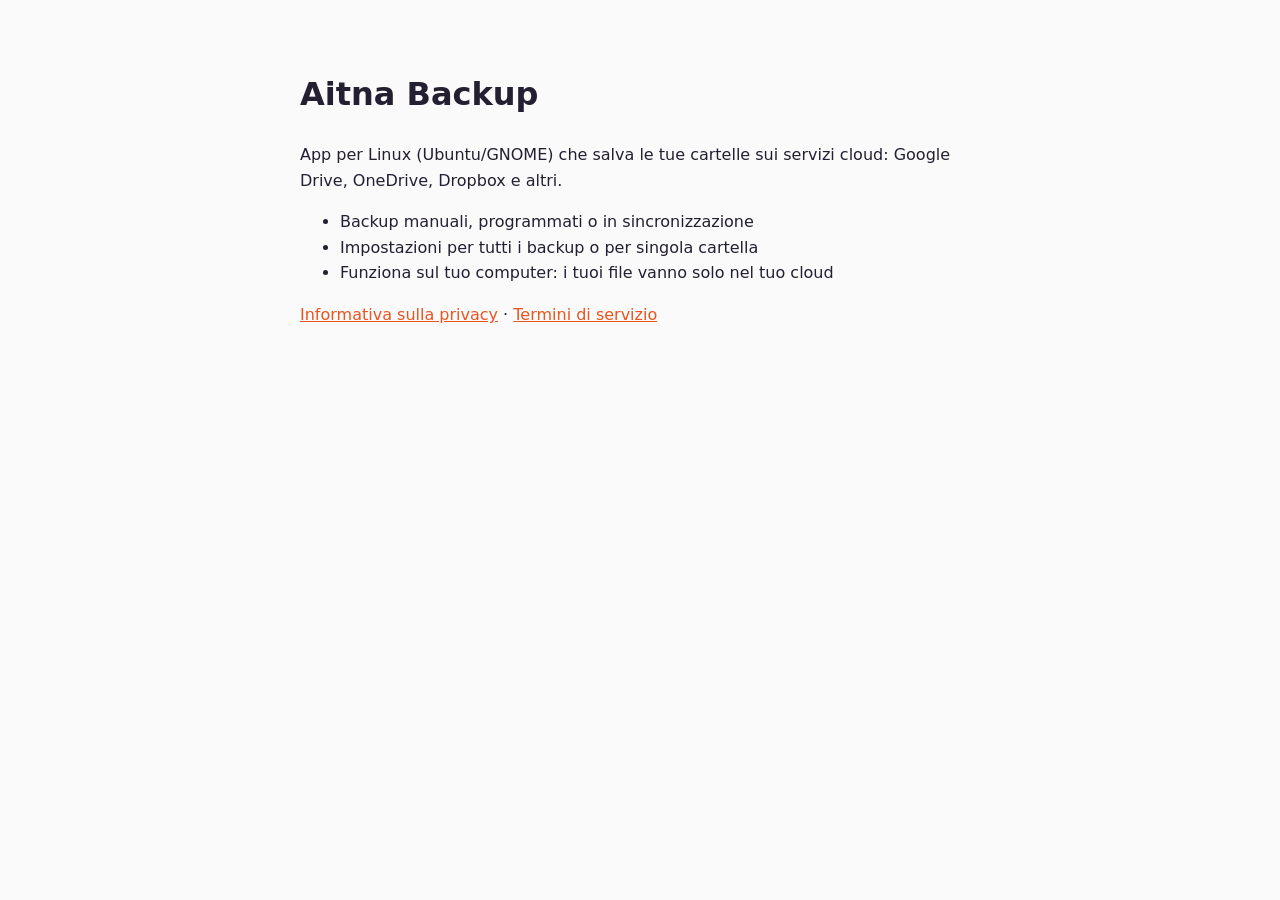
<file: index.html>
<!doctype html>
<html lang="it">
<head>
  <meta charset="utf-8">
  <meta name="viewport" content="width=device-width, initial-scale=1">
  <title>Aitna Backup</title>
  <link rel="stylesheet" href="style.css">
</head>
<body>
  <main>
    <h1>Aitna Backup</h1>
    <p>App per Linux (Ubuntu/GNOME) che salva le tue cartelle sui servizi cloud:
       Google Drive, OneDrive, Dropbox e altri.</p>
    <ul>
      <li>Backup manuali, programmati o in sincronizzazione</li>
      <li>Impostazioni per tutti i backup o per singola cartella</li>
      <li>Funziona sul tuo computer: i tuoi file vanno solo nel tuo cloud</li>
    </ul>
    <p><a href="privacy.html">Informativa sulla privacy</a> ·
       <a href="terms.html">Termini di servizio</a></p>
  </main>
</body>
</html>
</file>
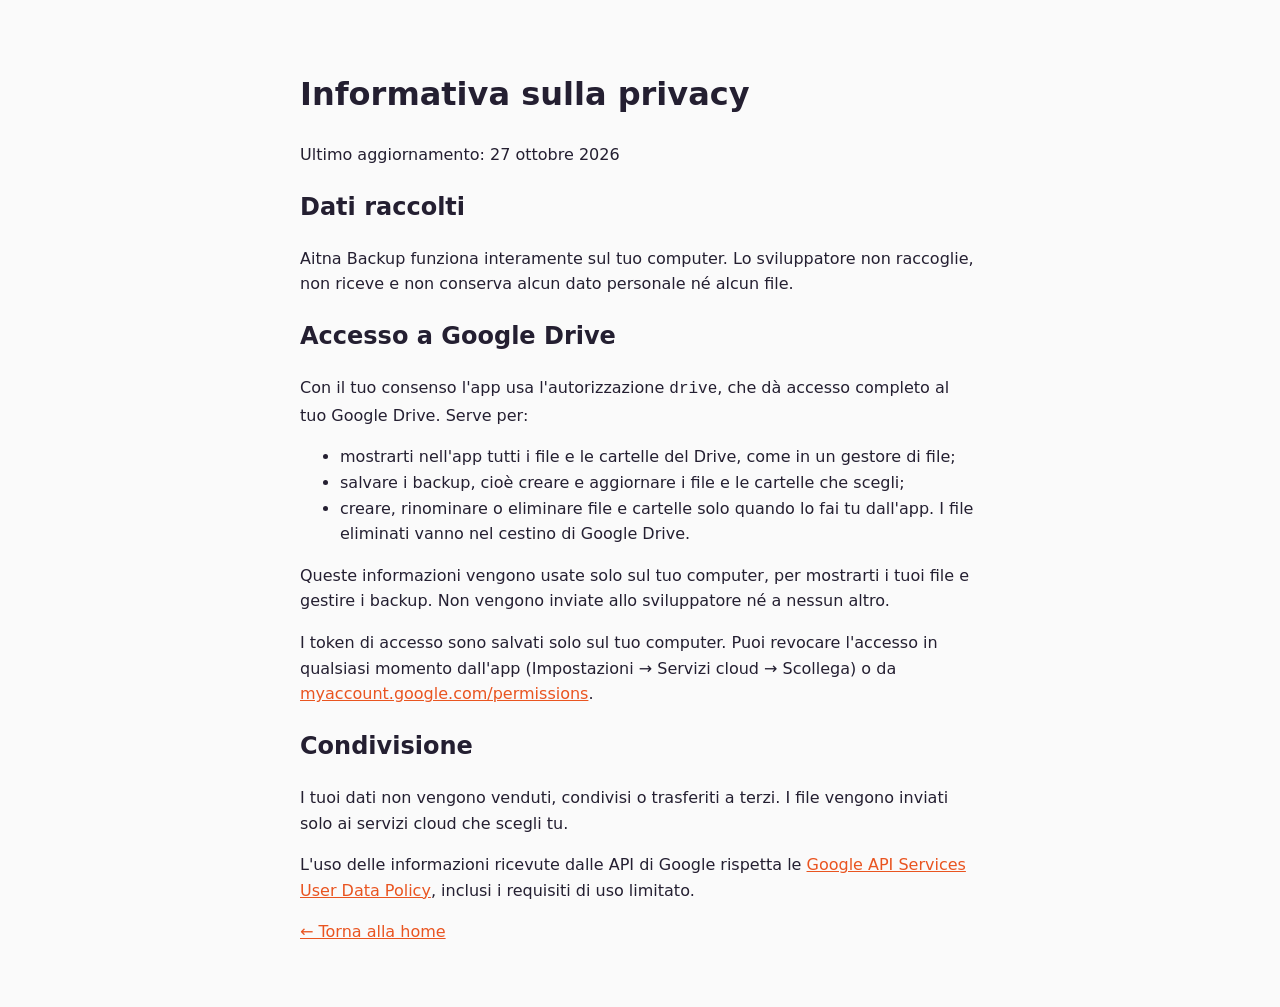
<file: privacy.html>
<!doctype html>
<html lang="it">
<head>
  <meta charset="utf-8">
  <meta name="viewport" content="width=device-width, initial-scale=1">
  <title>Privacy – Aitna Backup</title>
  <link rel="stylesheet" href="style.css">
</head>
<body>
  <main>
    <h1>Informativa sulla privacy</h1>
    <p>Ultimo aggiornamento: 27 ottobre 2026</p>

    <h2>Dati raccolti</h2>
    <p>Aitna Backup funziona interamente sul tuo computer. Lo sviluppatore non raccoglie,
       non riceve e non conserva alcun dato personale né alcun file.</p>

    <h2>Accesso a Google Drive</h2>
    <p>Con il tuo consenso l'app usa l'autorizzazione <code>drive</code>, che dà accesso
       completo al tuo Google Drive. Serve per:</p>
    <ul>
      <li>mostrarti nell'app tutti i file e le cartelle del Drive, come in un gestore di file;</li>
      <li>salvare i backup, cioè creare e aggiornare i file e le cartelle che scegli;</li>
      <li>creare, rinominare o eliminare file e cartelle solo quando lo fai tu dall'app.
          I file eliminati vanno nel cestino di Google Drive.</li>
    </ul>
    <p>Queste informazioni vengono usate solo sul tuo computer, per mostrarti i tuoi file e
       gestire i backup. Non vengono inviate allo sviluppatore né a nessun altro.</p>
    <p>I token di accesso sono salvati solo sul tuo computer. Puoi revocare l'accesso in
       qualsiasi momento dall'app (Impostazioni → Servizi cloud → Scollega) o da
       <a href="https://myaccount.google.com/permissions">myaccount.google.com/permissions</a>.</p>

    <h2>Condivisione</h2>
    <p>I tuoi dati non vengono venduti, condivisi o trasferiti a terzi. I file vengono inviati
       solo ai servizi cloud che scegli tu.</p>
    <p>L'uso delle informazioni ricevute dalle API di Google rispetta le
       <a href="https://developers.google.com/terms/api-services-user-data-policy">Google API
       Services User Data Policy</a>, inclusi i requisiti di uso limitato.</p>

    <p><a href="index.html">← Torna alla home</a></p>
  </main>
</body>
</html>
</file>
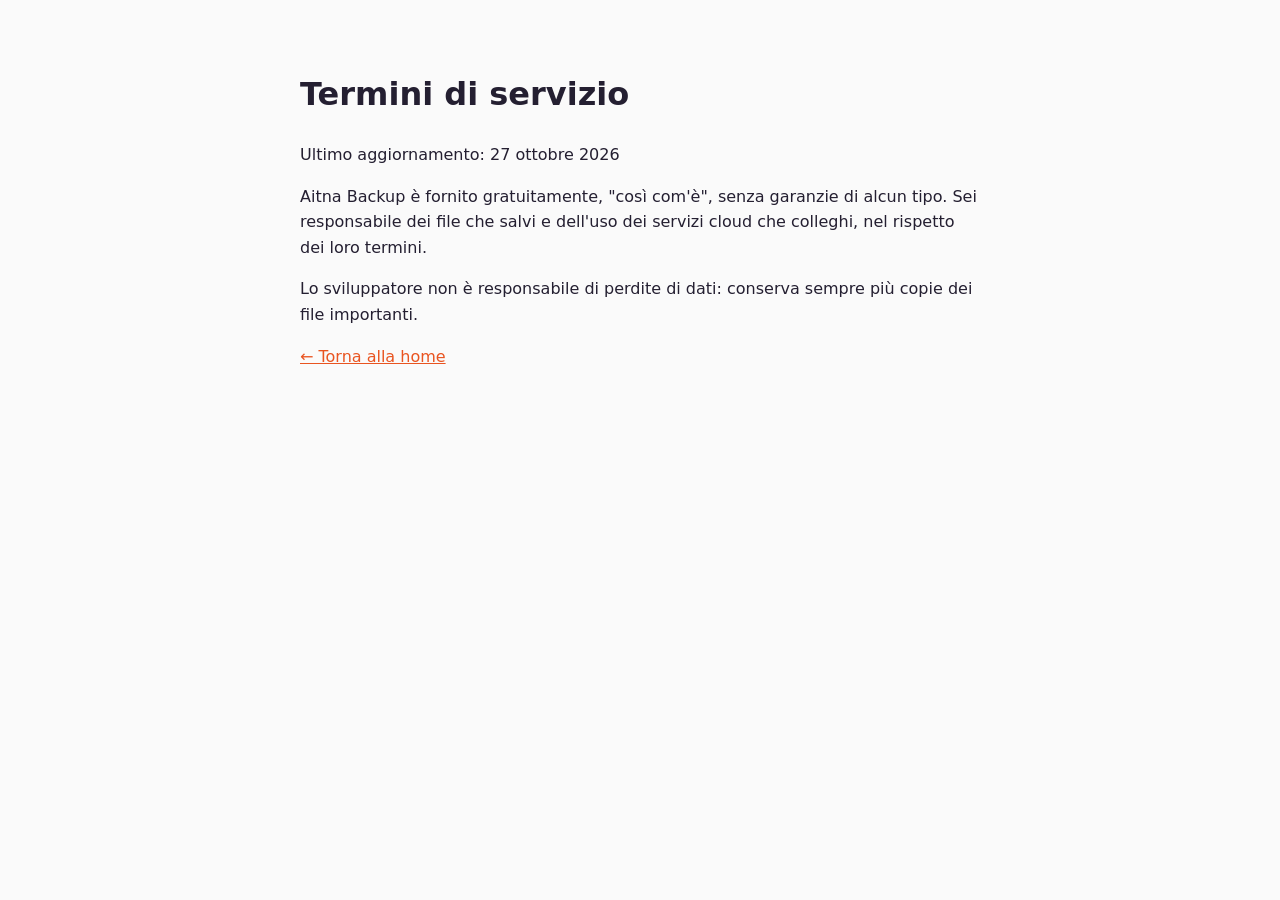
<file: terms.html>
<!doctype html>
<html lang="it">
<head>
  <meta charset="utf-8">
  <meta name="viewport" content="width=device-width, initial-scale=1">
  <title>Termini – Aitna Backup</title>
  <link rel="stylesheet" href="style.css">
</head>
<body>
  <main>
    <h1>Termini di servizio</h1>
    <p>Ultimo aggiornamento: 27 ottobre 2026</p>
    <p>Aitna Backup è fornito gratuitamente, "così com'è", senza garanzie di alcun tipo.
       Sei responsabile dei file che salvi e dell'uso dei servizi cloud che colleghi,
       nel rispetto dei loro termini.</p>
    <p>Lo sviluppatore non è responsabile di perdite di dati: conserva sempre più copie
       dei file importanti.</p>
    <p><a href="index.html">← Torna alla home</a></p>
  </main>
</body>
</html>
</file>
<file: style.css>
:root {
  color-scheme: light dark;
  --bg: #fafafa;
  --fg: #241f31;
  --accent: #e95420;
}

@media (prefers-color-scheme: dark) {
  :root {
    --bg: #1e1e1e;
    --fg: #ffffff;
    --accent: #f37b52;
  }
}

body {
  margin: 0;
  background: var(--bg);
  color: var(--fg);
  font: 16px/1.6 "Ubuntu", system-ui, sans-serif;
}

main {
  max-width: 680px;
  margin: 0 auto;
  padding: 48px 16px;
}

a {
  color: var(--accent);
}
</file>
